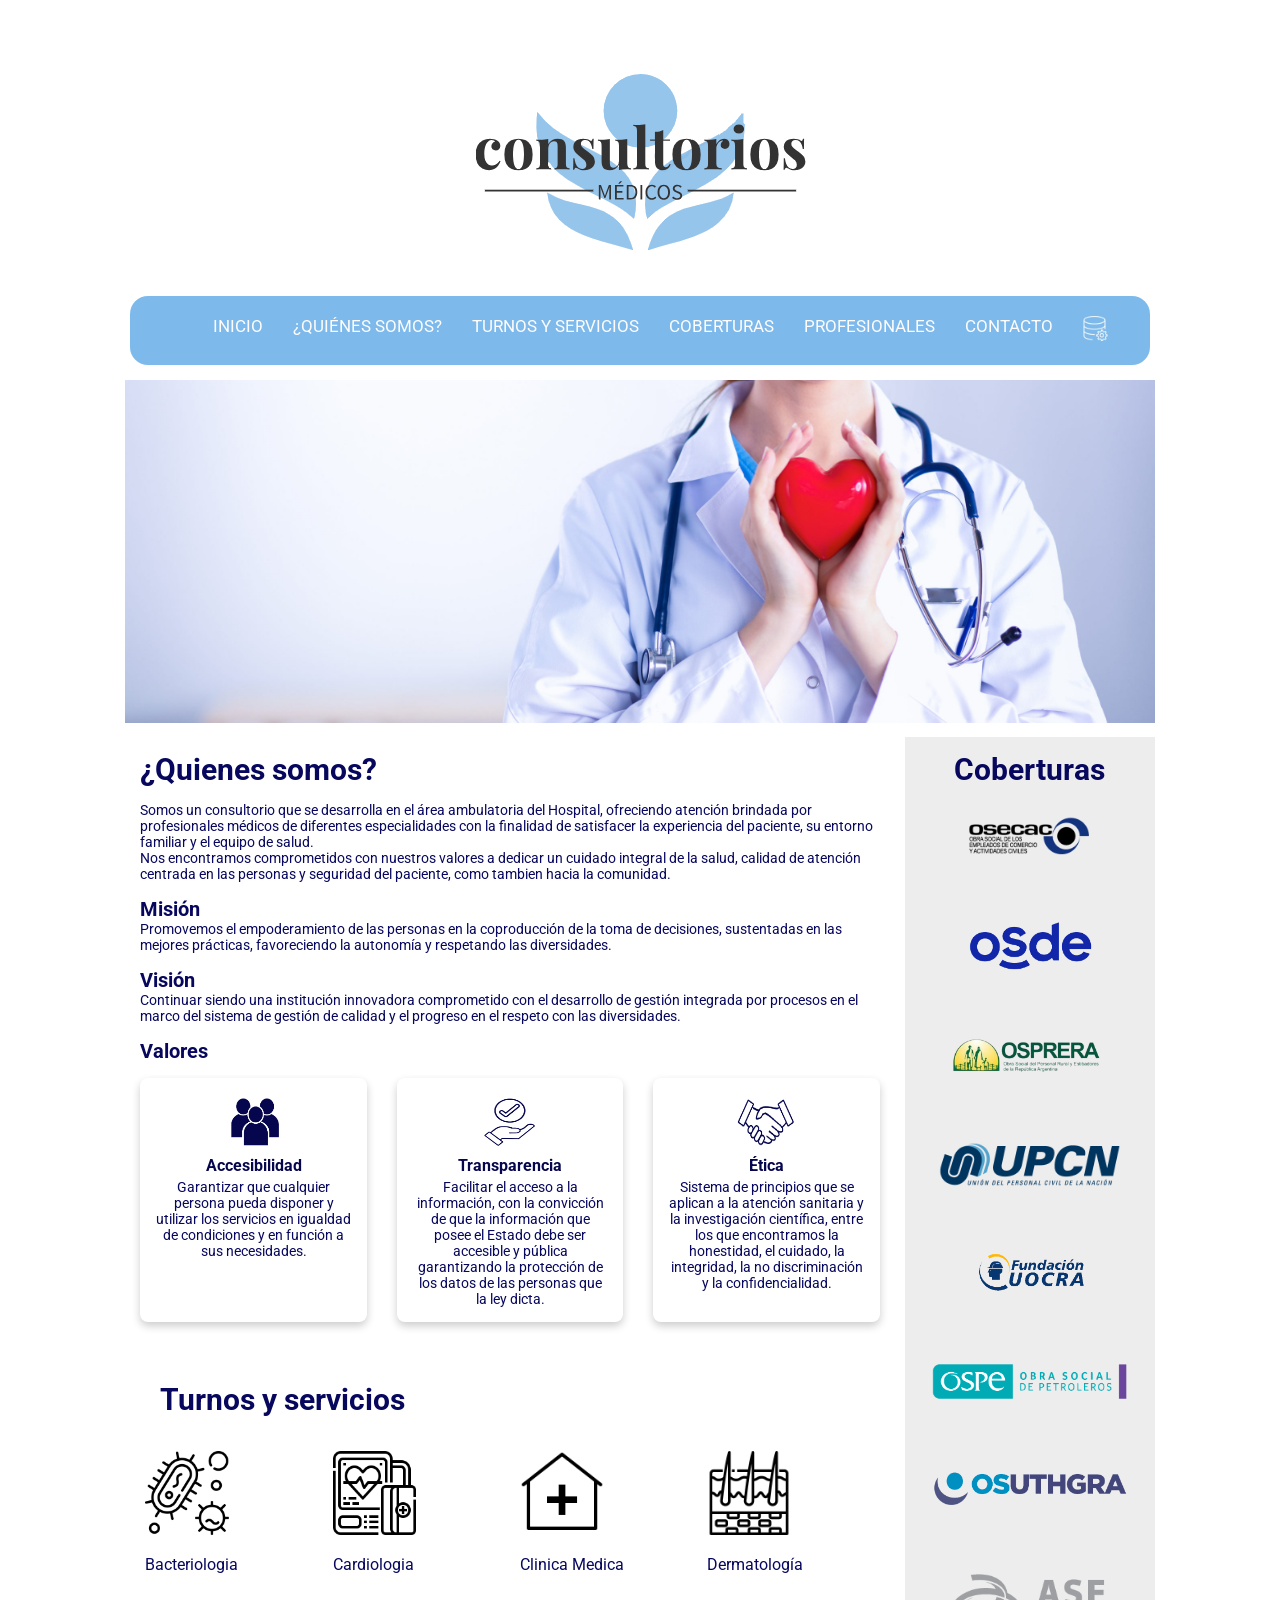
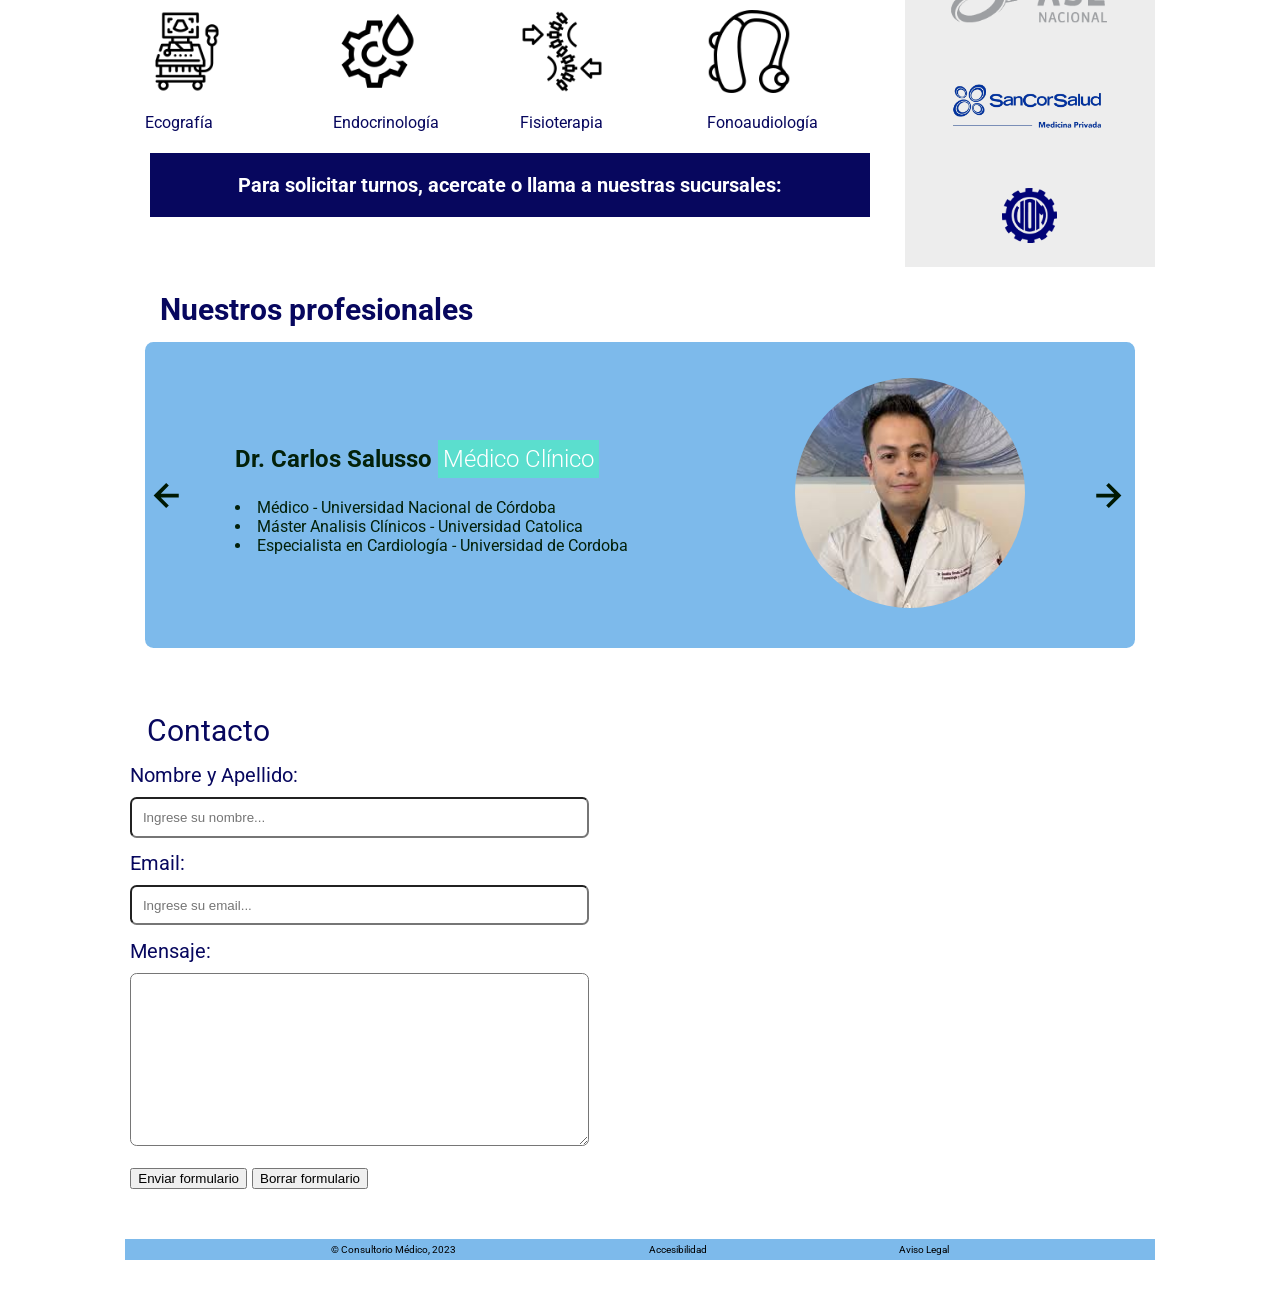
<file: index.html>
<!DOCTYPE html>
<html lang="en">

<head>
    <meta charset="UTF-8">
    <meta name="viewport" content="width=device-width, initial-scale=1.0">
    <title>Consultorio Médico</title>
    <!-- link a fuente -->
    <link rel="preconnect" href="https://fonts.googleapis.com">
    <link rel="preconnect" href="https://fonts.gstatic.com" crossorigin>
    <link
        href="https://fonts.googleapis.com/css2?family=Poppins:wght@300;400;600;700&family=Roboto:ital,wght@0,100;0,300;0,400;0,700;1,300&display=swap"
        rel="stylesheet">

    <!-- LINK A CSS -->
    <link rel="stylesheet" href="./css/style.css">

    <!-- FAVICON -->
    <link rel="icon" href="media/favicon-16x16.png">

</head>

<body>
    <!-- <-- CONTENEDOR PARA TODA LA PÁGINA -->
    <DIV class="contenedor_principal">


        <!-- CONTENEDOR PARA HEADER -->
        <div class="header_menu" id="MENU">
            <img class="nav_logo" src="media/logo cm.png" alt="LOGO">


            <!-- MENU HAMBURGUESA -->

            <input type="checkbox" id="menu-check">
            <label id="menu-ham" for="menu-check">
                <span id="abrir-menu">&#9776;</span>
                <span id="cerrar-menu">X</span>
            </label>
            <nav class="menu_links">
                <ul>
                    <li>
                        <a href="#MENU" class="nav_link">INICIO</a>
                    </li>
                    <li>
                        <a href="#NOSOTROS" class="nav_link">¿QUIÉNES SOMOS?</a>
                    </li>
                    <li>
                        <a href="#SERVICIOS" class="nav_link">TURNOS Y SERVICIOS</a>
                    </li>
                    <li>
                        <a href="#OBRASOCIAL" class="nav_link">COBERTURAS</a>
                    </li>
                    <li>
                        <a href="#PROF" class="nav_link">PROFESIONALES</a>
                    </li>
                    <li>
                        <a href="#CONTACTO" class="nav_link">CONTACTO</a>
                    </li>
                    <li>
                        <a href="bdinicio.html" class="nav_link_bd"><img src="./media/base-de-datos.png" alt="BD"></a>
                        <!-- <a href="./bdinicio.html" class="nav_link">BD</a> -->
                    </li>
                </ul>
            </nav>
        </div>

        <!-- SEPARADOR -->

        <section class="separador">

            <img class="img_sep" src="media/separador.jpeg" alt="separador">

        </section>

        <!-- CONTENEDOR SECCIÓN NOSOTROS -->
        <section class="section-nosotros">
            <div class="main_nosotros" id="NOSOTROS">
                <h2 class="titulo_seccion">¿Quienes somos?</h2>
                <p>Somos un consultorio que se desarrolla en el área ambulatoria del Hospital, ofreciendo atención
                    brindada por profesionales médicos de diferentes especialidades con la finalidad de satisfacer la
                    experiencia del paciente, su entorno familiar y el equipo de salud.<br>Nos encontramos comprometidos
                    con nuestros valores a dedicar un cuidado integral de la salud, calidad de atención centrada en las
                    personas y seguridad del paciente, como tambien hacia la comunidad.</p>
                <h3>Misión</h3>
                <p>Promovemos el empoderamiento de las personas en la coproducción de la toma de decisiones, sustentadas
                    en las mejores prácticas, favoreciendo la autonomía y respetando las diversidades.</p>
                <h3>Visión</h3>
                <p>Continuar siendo una institución innovadora comprometido con el desarrollo de gestión integrada por
                    procesos en el marco del sistema de gestión de calidad y el progreso en el respeto con las
                    diversidades.</p>
                <h3>Valores</h3>
                <div class="container-valores">
                    <div class="container-card">
                        <div>
                            <img class="card-img" src="./media/accesibilidad.png" alt="">
                        </div>
                        <div>
                            <h4>Accesibilidad</h4>
                            <p>Garantizar que cualquier persona pueda disponer y utilizar los servicios en igualdad de
                                condiciones y en función a sus necesidades.</p>
                        </div>
                    </div>
                    <div class="container-card">
                        <div>
                            <img class="card-img" src="./media/transparencia.png" alt="">
                        </div>
                        <div>
                            <h4>Transparencia</h4>
                            <p>Facilitar el acceso a la información, con la convicción de que la información que posee
                                el Estado debe ser accesible y pública garantizando la protección de los datos de las
                                personas que la ley dicta.</p>
                        </div>
                    </div>
                    <div class="container-card">
                        <div>
                            <img class="card-img" src="./media/etica.png" alt="">
                        </div>
                        <div>
                            <h4>Ética</h4>
                            <p>Sistema de principios que se aplican a la atención sanitaria y la investigación
                                científica, entre los que encontramos la honestidad, el cuidado, la integridad, la no
                                discriminación y la confidencialidad.</p>
                        </div>
                    </div>
                </div>
            </div>
        </section>


        <!-- CONTENEDOR PROFESIONALES-->
        <section class="profesionales" id="PROF">
            <h1 class="titulo_seccion">Nuestros profesionales</h1>
            <div class="esp_container container">
                <img src="media/arrow-back.svg" class="esp_arrow" id="before">
                <section class="esp_body esp_body--show" data-id="1">
                    <div class="esp_texts">
                        <h2 class="dr_nombre">Dr. Carlos Salusso <span class="dr_esp">Médico Clínico</span></h2>
                        <p class="dr_cv">
                            <li>Médico - Universidad Nacional de Córdoba</li>
                            <li>Máster Analisis Clínicos - Universidad Catolica</li>
                            <li>Especialista en Cardiología - Universidad de Cordoba</li>
                        </p>
                    </div>
                    <figure class="esp_img">
                        <img src="media/fotos dr/Dr Carlos Salusso.jpg" class="dr_img">
                    </figure>
                </section>


                <section class="esp_body" data-id="2">
                    <div class="esp_texts">
                        <h2 class="dr_nombre">Dra. Silvia Anzorandia <span class="dr_esp">Odontóloga</span></h2>
                        <p class="dr_cv">
                            <li>Odontóloga- Universidad Nacional de La Plata</li>
                            <li>Especialista en Endodóncia - Maimonides</li>
                            <li>Especialista en Protesis Dentales - Universidad Kennedy</li>
                        </p>
                    </div>
                    <figure class="esp_img">
                        <img src="./media/fotos dr/Dra Silvia Anzorandia.jpg" class="dr_img">
                    </figure>
                </section>

                <section class="esp_body" data-id="3">
                    <div class="esp_texts">
                        <h2 class="dr_nombre">Dra. Evangelina Rivero <span class="dr_esp">Cardióloga</span></h2>
                        <p class="dr_cv">
                            <li>Médico - Universidad Nacional de Córdoba
                            </li>
                            <li>Especialista en Medicina clínica
                            </li>
                            <li>Especialista en Cardiología - Universidad de Córdoba</li>
                        </p>
                    </div>
                    <figure class="esp_img">
                        <img src="./media/fotos dr/Dra Evangelina Rivero.jpg" class="dr_img">
                    </figure>
                </section>

                <section class="esp_body" data-id="4">
                    <div class="esp_texts">
                        <h2 class="dr_nombre">Dr. Claudio Pérez <span class="dr_esp">Kinesiólogo</span></h2>
                        <p class="dr_cv">
                            <li>Lic. En Kinesiología - Universidad del Litoral</li>
                            <li>
                                Especialista en Quiropráxia - Universidad de Navarra</li>
                        </p>
                    </div>
                    <figure class="esp_img">
                        <img src="./media/fotos dr/Dr claudio perez.jpg" class="dr_img">
                    </figure>
                </section>

                <img src="media/arrow-right.svg" class="esp_arrow" id="next">

            </div>


        </section>


        <!-- CONTENEDOR SERVICIOS -->

        <section class="serv_area" id="SERVICIOS">
            <h1 class="titulo_seccion">Turnos y servicios</h1>
            <br>
            <div id="img_serv">

                <div><img src="media/servicios/bactereo.png" alt="Bacteriología">
                    <p>Bacteriologia</p>
                </div>

                <div><img src="media/servicios/cardio.png" alt="Cardiología">
                    <p>Cardiologia</p>
                </div>

                <div><img src="media/servicios/clinica.png" alt="Clinica Médica">
                    <p>Clinica Medica</p>
                </div>

                <div><img src="media/servicios/dermatologo.png" alt="Dermatología">
                    <p>Dermatología</p>
                </div>

                <div><img src="media/servicios/eco.png" alt="Ecografía">
                    <p>Ecografía</p>
                </div>

                <div><img src="media/servicios/endocri.png" alt="Endocrinología">
                    <p>Endocrinología</p>
                </div>

                <div><img src="media/servicios/fisio.png" alt="Fisioterapia">
                    <p>Fisioterapia</p>
                </div>

                <div><img src="media/servicios/fono.png" alt="Fonoaudiología">
                    <p>Fonoaudiología</p>
                </div>


            </div>

            <div class="main_turnos" id="TURNOS">
                <h3 class="num_turno">Para solicitar turnos, acercate o llama a nuestras sucursales:</h3>

                <div id="container-turnos"></div>
            </div>
            <div class="main_turnos">
                
            </div>

        </section>

        <!-- SECCIÓN COBERTURAS -->
        <section class="main_osocial" id="OBRASOCIAL">
            <h2 class="titulo_seccion">Coberturas</h2>

            <img class="logo_os" src="media/logos os/logo osecac.png" alt="OSECAC (Sindicato de empleados de comercio)">
            <br>
            <img class="logo_os" src="media/logos os/logo osde.png" alt="OSDE (Medicina privada)">
            <br>
            <img class="logo_os" src="media/logos os/OSPRERA logo.png"
                alt="OSPRERA (Sindicato de trabajadores rurales)">
            <br>
            <img class="logo_os" src="media/logos os/logo upcn.png" alt="UPCN (Sindicato de estatales nacionales)">
            <br>
            <img class="logo_os" src="media/logos os/uocra.png" alt="UOCRA (Sindicato trabajadores de la construcción)">
            <br>
            <img class="logo_os" src="media/logos os/ospe.png" alt="OSPE (Sindicato de petroleros)">
            <br>
            <img class="logo_os" src="media/logos os/osuthgra.png"
                alt="OSUTHGRA (Sindicato trabajadores gastronomicos y hotleros)">
            <br>
            <img class="logo_os" src="media/logos os/logo ase.png" alt="ASE (Personal de dirección de empresas)">
            <br>
            <img class="logo_os" src="media/logos os/Sancor-Salud-va.png" alt="Mutual Sancor (Medicina privada)">
            <br>
            <img class="logo_os" src="media/logos os/uom logo.png" alt="UOM (Sindicato de trabajadores metalúrgicos)">

        </section>

        <!-- CONTENEDOR PARA CONTACTO -->
        <div class="main_contacto" id="CONTACTO">
            <div>
                <legend>Contacto</legend>
                <form action="" id="formulario" novalidate>
                    <label for="nombre">Nombre y Apellido: </label>
                    <input type="text" name="nombre" id="nombre" placeholder="Ingrese su nombre...">

                    <label for="mail">Email: </label>
                    <input type="email" name="email" id="email" placeholder="Ingrese su email...">

                    <label for="mensaje">Mensaje: </label>
                    <textarea name="mensaje" id="mensaje" cols="50" rows="10"></textarea>

                    <!-- botones -->
                    <button type="submit" id="enviar">Enviar formulario</button>
                    <button type="reset" id="borrar">Borrar formulario</button>
                </form>
            </div>
            <iframe class="plano"
                src="https://www.google.com/maps/embed?pb=!1m18!1m12!1m3!1d3348.4657759143074!2d-60.66542795745113!3d-32.93871005999359!2m3!1f0!2f0!3f0!3m2!1i1024!2i768!4f13.1!3m3!1m2!1s0x95b7ab503f5a9dbb%3A0xc36a66cf37689b3b!2sHospital%20del%20Centenario!5e0!3m2!1ses!2sar!4v1697464573358!5m2!1ses!2sar"
                width="400" height="300" style="border:0;" allowfullscreen="" loading="lazy"
                referrerpolicy="no-referrer-when-downgrade"></iframe>
        </div>
        <!-- CONTENERDO PARA FOOTER -->
        <div class="footer" id="PIE">
            <ul>
                <li>
                    <a href="">&copy; Consultorio Médico, 2023</a>
                </li>
                <li>
                    <a href="">Accesibilidad</a>
                </li>
                <li>
                    <a href="">Aviso Legal</a>
                </li>
            </ul>
        </div>
    </div>



    <!-- Vinculo a JavaScript -->
    <script src="./js/app.js"></script>

    <!-- Vínculo a JS slider -->
    <script src="./js/slider.js"></script>

</body>

</html>
</file>
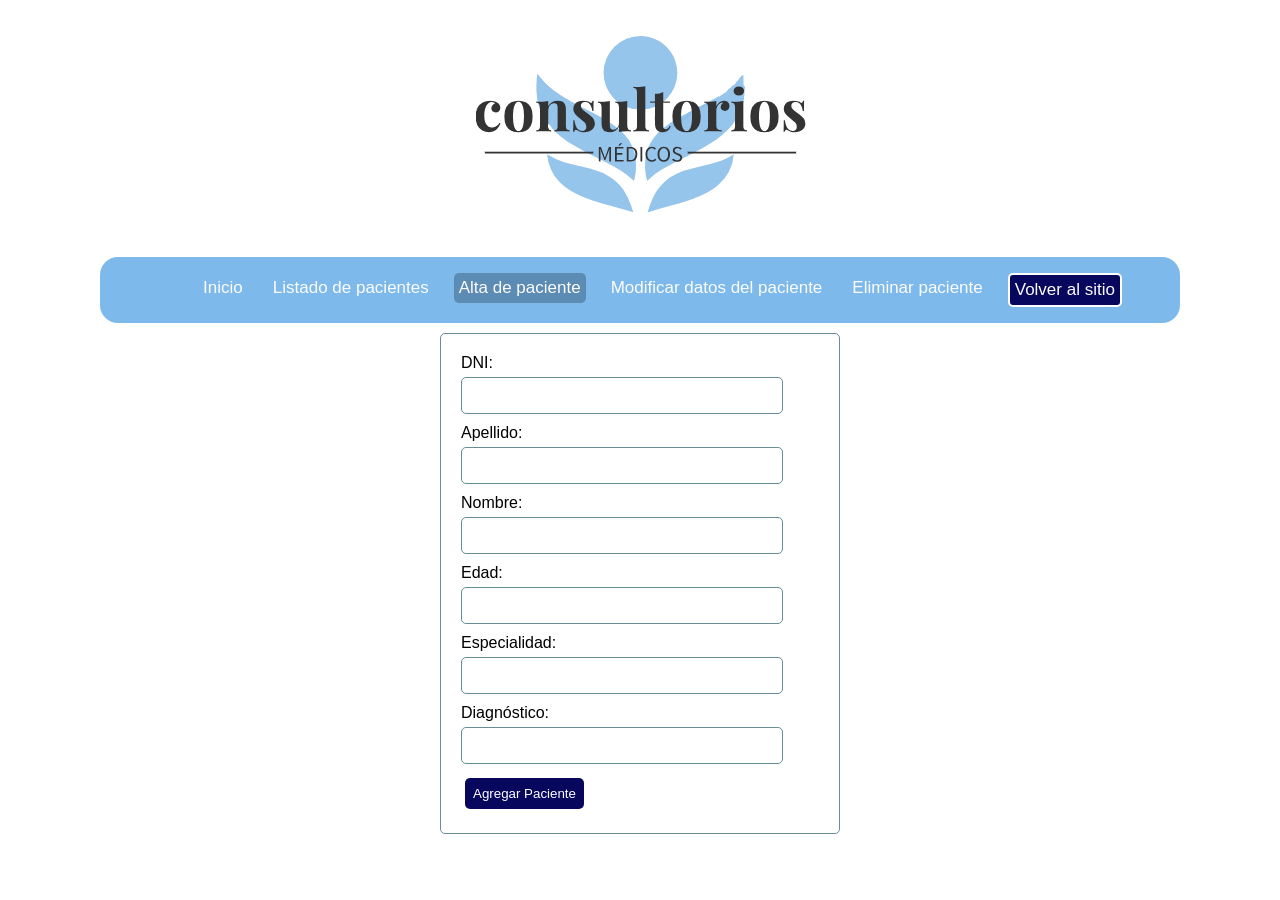
<file: altas.html>
<!DOCTYPE html>
<html lang="es">

<head>
    <meta charset="UTF-8">
    <meta http-equiv="X-UA-Compatible" content="IE=edge">
    <meta name="viewport" content="width=device-width, initial-scale=1.0">
    <title>Agregar paciente</title>
    <link rel="stylesheet" href="estilos.css">
    <!-- FAVICON -->
    <link rel="icon" href="./static/imagenes/favicon-16x16.png">
</head>

<body>
    <div>
        <img src="./static/imagenes/logo cm.png" alt="logo">
    </div>
    <div>
        <!-- <h1>Consultorio Médico</h1> -->
        <!-- <h3>Agregar paciente</h3> -->
    </div>
    <div class="menu">
        <nav>
            <ul>
                <li>
                    <a href="bdinicio.html">Inicio</a>
                </li>
                <li>
                    <a href="listado.html">Listado de pacientes</a>
                </li>
                <li>
                    <a class="activo" href="altas.html">Alta de paciente</a>
                </li>
                <li>
                    <a href="modificaciones.html">Modificar datos del paciente</a>
                </li>
                <li>
                    <a href="listadoEliminar.html">Eliminar paciente</a>
                </li>
                <li>
                    <a class="back" href="./index.html">Volver al sitio</a>
                </li>
            </ul>
        </nav>
    </div>
    <!--enctype="multipart/form-data" es necesario para enviar archivos al back.-->
    <form id="formulario" enctype="multipart/form-data">
        <label for="dni">DNI:</label>
        <input type="text" id="dni" name="dni" required><br>

        <label for="apellido">Apellido:</label>
        <input type="text" id="apellido" name="apellido" required><br>

        <label for="nombre">Nombre:</label>
        <input type="text" id="nombre" name="nombre" required><br>

        <label for="edad">Edad:</label>
        <input type="number" id="edad" name="edad" required><br>

        <label for="especialidad">Especialidad:</label>
        <input type="text" id="especialidad" name="especialidad">

        <label for="diagnostico">Diagnóstico:</label>
        <input type="text" id="diagnostico" name="diagnostico">
        
        <button type="submit">Agregar Paciente</button>
        <!-- <a href="index.html">Menu principal</a> -->
    </form>

    <script>
        // const URL = "http://127.0.0.1:5000/"
        const URL = "https://terna17.pythonanywhere.com/"
        // Capturamos el evento de envío del formulario
        document.getElementById('formulario').addEventListener('submit', function (event) {
            event.preventDefault(); // Evitamos que se envie el form 

            var formData = new FormData();
            formData.append('dni', document.getElementById('dni').value);
            formData.append('apellido', document.getElementById('apellido').value);
            formData.append('nombre', document.getElementById('nombre').value);
            formData.append('edad', document.getElementById('edad').value);
            formData.append('especialidad', document.getElementById('especialidad').value);
            formData.append('diagnostico', document.getElementById('diagnostico').value);
            
            // Realizamos la solicitud POST al servidor
            fetch(URL + 'productos', {
                method: 'POST',
                body: formData // Aquí enviamos formData en lugar de JSON
            })

                //Después de realizar la solicitud POST, se utiliza el método then() para manejar la respuesta del servidor.
                .then(function (response) {
                    if (response.ok) { 
                        return response.json(); 
                    } else {
                        // Si hubo un error, lanzar explícitamente una excepción
                        // para ser "catcheada" más adelante
                        throw new Error('Error al agregar el paciente.');
                    }
                })

                //Respuesta OK, se limpia formulario.
                .then(function (data) {
                    alert('Paciente agregado correctamente.');
                })
                .catch(function (error) {
                    // Mostramos el error, y no limpiamos el form.
                    alert('Error al agregar el paciente.');
                })
                .finally(function () {
                    // Limpiar el formulario en ambos casos (éxito o error)
                    document.getElementById('dni').value = "";
                    document.getElementById('apellido').value = "";
                    document.getElementById('nombre').value = "";
                    document.getElementById('edad').value = "";
                    document.getElementById('especialidad').value = "";
                    document.getElementById('diagnostico').value = "";
                });
        })
    </script>
</body>

</html>
</file>
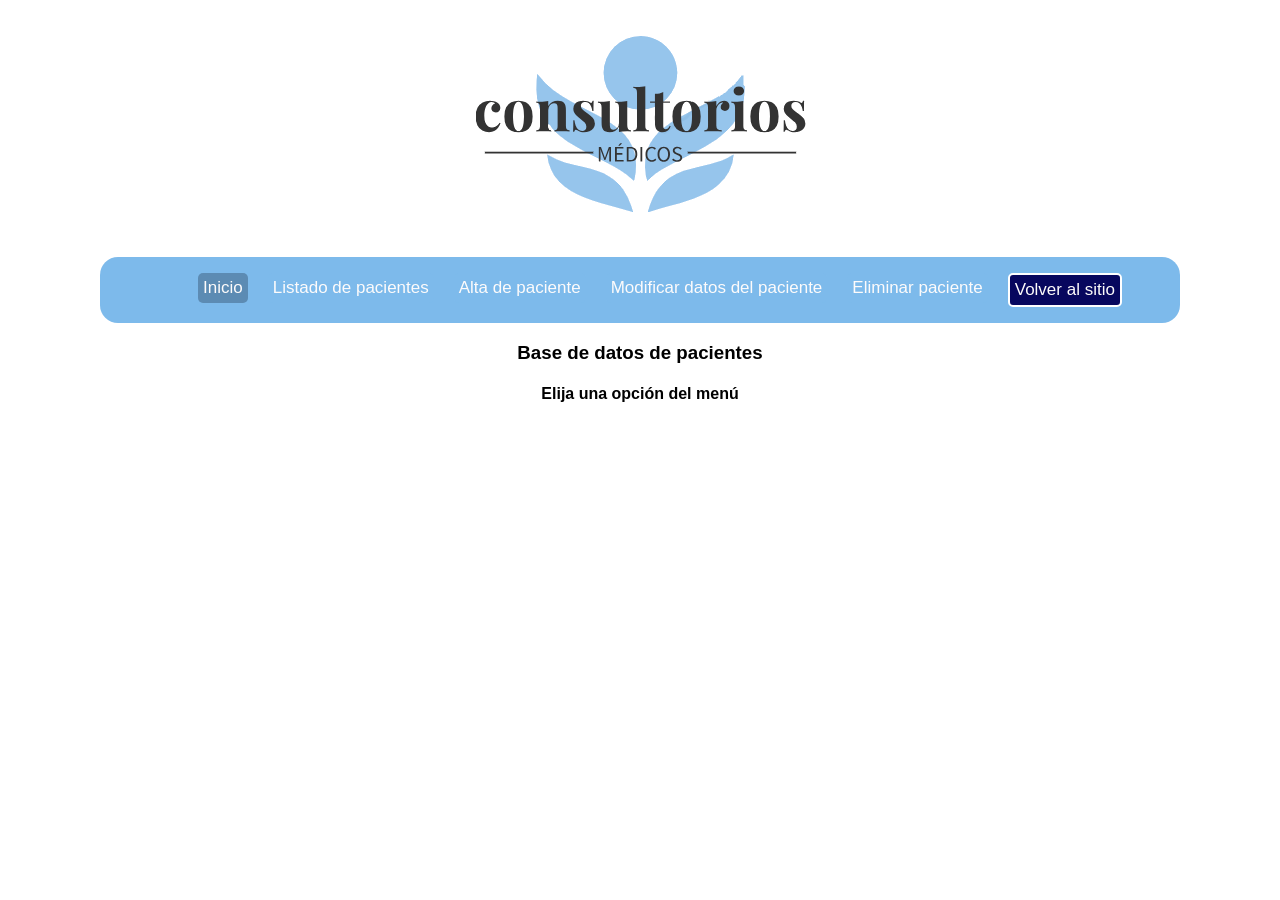
<file: bdinicio.html>
<!DOCTYPE html>
<html lang="es">

<head>
    <meta charset="UTF-8">
    <meta name="viewport" content="width=device-width, initial-scale=1.0">
    <title>BD Consultorio</title>
    <link rel="stylesheet" href="estilos.css">
    <!-- FAVICON -->
    <link rel="icon" href="./static/imagenes/favicon-16x16.png">
</head>

<body>
    <div>
        <img src="./static/imagenes/logo cm.png" alt="logo">
    </div>
    <div>
        <!-- <h1>Consultorio Médico</h1> -->
        <!-- <h3>Base de datos de pacientes</h3> -->
    </div>
    <div class="menu">
        <nav>
            <ul>
                <li>
                    <a class="activo" href="bdinicio.html">Inicio</a>
                </li>
                <li>
                    <a href="listado.html">Listado de pacientes</a>
                </li>
                <li>
                    <a href="altas.html">Alta de paciente</a>
                </li>
                <li>
                    <a href="modificaciones.html">Modificar datos del paciente</a>
                </li>
                <li>
                    <a href="listadoEliminar.html">Eliminar paciente</a>
                </li>
                <li>
                    <a class="back" href="./index.html">Volver al sitio</a>
                </li>
            </ul>
        </nav>
    </div>
    <div>
        <h3>Base de datos de pacientes</h3>
        <h4>Elija una opción del menú</h4>
    </div>
        <!-- <table>
            <tr>
                <td class="contenedor-centrado "><a href="listado.html">Listado de pacientes</a></td>
            </tr>
            <tr>
                <td class="contenedor-centrado"><a href="altas.html">Alta de paciente</a></td>
            </tr>
            <tr>
                <td class="contenedor-centrado "><a href="modificaciones.html">Modificar datos del paciente</a></td>
            </tr>
            <tr>
                <td class="contenedor-centrado "><a href="listadoEliminar.html">Eliminar paciente</a></td>
            </tr>
        </table> -->
    

</body>

</html>
</file>
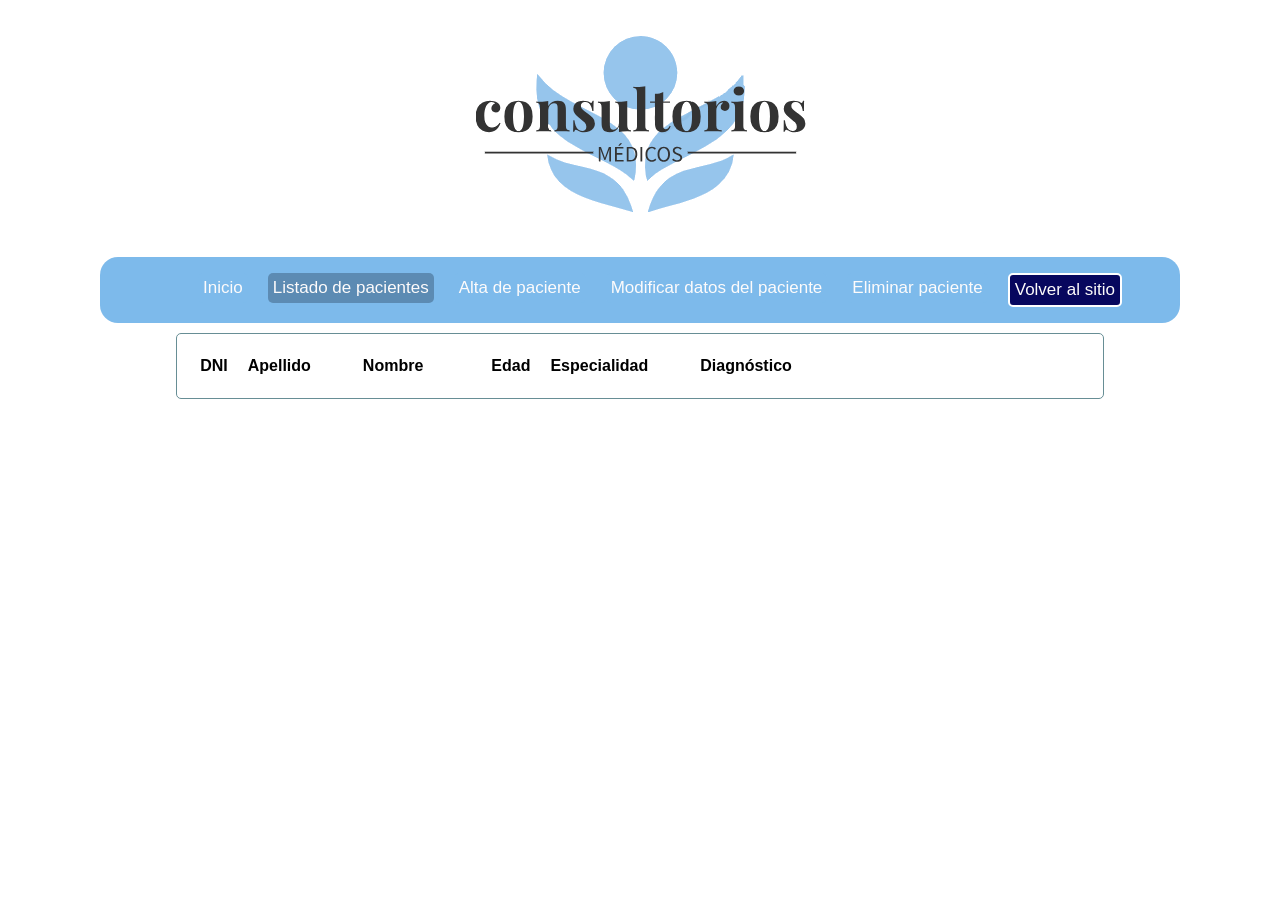
<file: listado.html>
<!DOCTYPE html>
<html lang="es">

<head>
    <meta charset="UTF-8">
    <meta http-equiv="X-UA-Compatible" content="IE=edge">
    <meta name="viewport" content="width=device-width, initial-scale=1.0">
    <title>Listado de pacientes</title>
    <link rel="stylesheet" href="estilos.css">
    <!-- FAVICON -->
    <link rel="icon" href="./static/imagenes/favicon-16x16.png">
</head>

<body>
    <div>
        <img src="./static/imagenes/logo cm.png" alt="logo">
    </div>
    <div>
        <!-- <h1>Consultorio Médico</h1> -->
        <!-- <h3>Listado de pacientes</h3> -->
    </div>
    <div class="menu">
        <nav>
            <ul>
                <li>
                    <a href="bdinicio.html">Inicio</a>
                </li>
                <li>
                    <a class="activo" href="listado.html">Listado de pacientes</a>
                </li>
                <li>
                    <a href="altas.html">Alta de paciente</a>
                </li>
                <li>
                    <a href="modificaciones.html">Modificar datos del paciente</a>
                </li>
                <li>
                    <a href="listadoEliminar.html">Eliminar paciente</a>
                </li>
                <li>
                    <a class="back" href="./index.html">Volver al sitio</a>
                </li>
            </ul>
        </nav>
    </div>
    <table>
        <thead>
            <tr>
                <th align="right">DNI&emsp;</th>
                <th align="left">Apellido&emsp;&emsp;&emsp;</th>
                <th align="left">Nombre&emsp;&emsp;&emsp;</th>                
                <th align="center">&emsp;Edad&emsp;</th>
                <th align="left">Especialidad&emsp;&emsp;&emsp;</th>
                <th align="left">Diagnóstico&emsp;&emsp;&emsp;&emsp;&emsp;&emsp;&emsp;&emsp;&emsp;&emsp;&emsp;&emsp;&emsp;&emsp;&emsp;&emsp;&emsp;&emsp;</th>
                
            </tr>
        </thead>
        <tbody id="tablaProductos"> </tbody>
    </table>

    <!-- <div class="contenedor-centrado">
        <a href="index.html">Menu principal</a>
    </div> -->

    <script>
        // const URL = "http://127.0.0.1:5000/"
        const URL = "https://terna17.pythonanywhere.com/"
        // Realizamos la solicitud GET al servidor para obtener todos los productos
        fetch(URL + 'productos')
            .then(function (response) {
                if (response.ok) {
                    return response.json(); 
            } else {
                    // Si hubo un error, lanzar explícitamente una excepción
                    // para ser "catcheada" más adelante
                    throw new Error('Error al obtener los productos.');
                }
            })
            .then(function (data) {
                let tablaProductos = document.getElementById('tablaProductos');

                // Iteramos sobre los productos y agregamos filas a la tabla
                for (let producto of data) {
                    let fila = document.createElement('tr');
                    fila.innerHTML = '<td align="right">' + producto.dni + '&emsp;' + '</td>' +
                        '<td align="left">' + producto.apellido + '</td>' +
                        '<td>' + producto.nombre + '</td>' +
                        '<td align="center">' + producto.edad + '</td>' +
                        '<td align="left">' + producto.especialidad + '</td>' +
                        // Mostrar miniatura de la imagen
                        // '<td><img src=./static/imagenes/' + producto.imagen_url +' alt="Imagen del producto" style="width: 100px;"></td>' +
                        '<td align="left">' + producto.diagnostico + '</td>';
                    
                    //Una vez que se crea la fila con el contenido del producto, se agrega a la tabla utilizando el método appendChild del elementotablaProductos.
                    tablaProductos.appendChild(fila);
                }
            })
            .catch(function (error) {
                // Código para manejar errores
                alert('Error al obtener los productos.');
            });
    </script>
</body>
</html>
</file>
<file: css/style.css>
* {
    /* La propiedad border-box recalcula el ancho de una caja para que el width sea la estrictamente la suma de border + padding + ancho o altura que sea necesario para que se cumpla. */
    box-sizing: border-box;
}

/* Paleta de colores */
:root{
    --colorwhite: rgb(255,255,255);
    --colorblack: rgb(0,0,0);
    --color1: rgb(103,142,149);
    --color2: rgb(140, 180, 131);
    --color3: rgb(91, 222, 206);
    --color4: rgb(226,226,190);
    --color5: rgb(212,233,228);
    --colortexto: rgb(7, 7, 94);
}/* font family */

@import url('https://fonts.googleapis.com/css2?family=Poppins:wght@300;400;600;700&family=Roboto:ital,wght@0,100;0,300;0,400;0,700;1,300&display=swap');

body{
    font-family: 'Poppins', sans-serif;
    font-family: 'Roboto', sans-serif;
    color: var(--colortexto);
}

body a{
    color: var(--colortexto);   
}


.contenedor_principal{
    display: grid;
    grid-template-columns: 1fr 1fr 1fr 1fr;
    width: 100%;
    max-width: 1080px;
    margin: 0 auto;
    gap: 10px;
    grid-template-areas:
    "menu menu menu menu"
    "separador separador separador separador"
    "nosotros nosotros nosotros osocial"
    "serv_areas serv_areas serv_areas osocial "
    "turnos turnos turnos osocial"
    "prof prof prof prof"
    "contacto contacto contacto contacto "
    "footer footer footer footer";
grid-gap: 5 px;
background-color: var(--colorwhite);
padding: 2%;
}

.titulo_seccion{
    font-size: 30px;
    margin: 15px;
}

/* DISEÑO DEL MENU */

.header_menu{
    grid-area: menu;
    place-content: flex;
}

.header_menu nav{
    width: 100%;
    display: flex ;
    justify-content: space-evenly;
    border-radius: 2cqb;
    background-color: #7dbaeb;
}

.header_menu > nav ul {
    list-style: none;
    overflow: hidden; 
}

.header_menu > nav ul li {
    float: left;
}

.header_menu > nav ul li a {
    display: block; 
    justify-content: space-around;
    padding-inline: 15px;
    color: rgb(253, 251, 251);
    font-size: 17px;
    text-decoration: none;
}

.header_menu > nav ul li a:hover {
    text-decoration: underline;
}

#menu-ham, #menu-check{
    display: none;
}

/* SEPARADOR */

.separador {
    grid-area: separador;
    width: fit-content;
}

.img_sep{
    width: 100%;
}

/* SECCIÓN NOSOTROS */

.section-nosotros {
    grid-area: nosotros;
    background-color: rgba(255, 255, 255, 0.8);
}

.main_nosotros {
    text-align: left !important;
}

.main_nosotros h3{
    font-size: 20px;
    margin: 15px 15px 0px 15px;
}

.main_nosotros p{
    font-size: 14px;
    margin: 0px 15px 15px 15px;
}

.main_nosotros .container-valores{
    display: flex;
    justify-content: center;
}

.main_nosotros .container-card{
    margin: 15px;
    text-align: center;
    border: 0px solid black;
    border-radius: 8px;
    box-shadow: 0 4px 8px 0 rgba(0, 0, 0, 0.2);
    width: 30%;
}

.main_nosotros .container-card h4{
    margin: 4px;
    color: rgb(6, 6, 78);
}

.main_nosotros .card-img{
    margin-top: 20px;
    width: 60px;
    height: 50px;
}

.main_osocial {grid-area: osocial;}

/* SECCIÓN COBERTURAS */

.main_osocial {
    grid-area: osocial;
    display: grid;
    grid-template-columns: 1fr;
    align-content:  top;
    background-color: #ededed;
}

.main_osocial h2{
    font-size: 30px;
    text-align: center;
    margin: 15px;
}

.logo_os { 
    justify-self:center;
    max-height: 70px; 
    max-width: 300px ; 
    padding-inline: 10px;
    padding-bottom: 15px;
}
    


/* SECCIÓN SERVICIOS */


.serv_area {
    grid-area: serv_areas;
    padding: 20PX;
}


#img_serv{ 
    display: grid;
    grid-template-columns: repeat(4, 1fr); 
    grid-template-rows: repeat(2, auto); 
    gap: 20px;
}

#img_serv img{
    width: 50%;
    transition: all 300ms;
    position: relative;
    align-items: center;

}

#img_serv img:hover {
    transform: scale(1.10);
}

/* seccion turnos */

.main_turnos {
    grid-area: turnos;
    margin-bottom: 20px;
}

.main_turnos h3{
    color: #fff;
    background-color: var(--colortexto);
    text-align: center;
    font-size: 20px;
    padding: 20px;
    margin: 5px;
}


/* SECCIÓN PROFESIONALES */

.profesionales{
    grid-area: prof;
    
    padding-left: 20px;
    padding-right: 20px;
    opacity: 1;
    
}

.esp_container{
    height: auto;
    display: grid;
    border-radius: 1ex;
    grid-template-columns: 50px 1fr 50px ;
    align-items: center;
    background-color: #7dbaeb;
    background-size: 10px 10px;
}

.esp_body{
   display: grid; 
   grid-template-columns: 1fr max-content ;
   justify-content: space-between ;
   padding: 10px;
   align-items: center;
   gap: 1em;
   grid-column: 2/3;
   grid-row: 1/2 ;
   opacity: 0;
   pointer-events: none;
}

.esp_body--show{
    pointer-events: unset;
    opacity: 1;
    transition: opacity 1.5s ease-in-out;
}

.dr_img{
    width: 250px;
    height: 250px;
    padding: 10px;
    border-radius: 50%;
    object-fit: cover;
    object-position: 15% 30%;
}

.esp_texts{
    margin-left: 30px;
    max-width: 95%;
    color: #03210a;
}

.dr_esp{
    background-color:var(--color3);
    color:#fff;
    display: inline-block;
    padding: 5px;
    font-weight: 300;

}

.esp_arrow{
    width: 90%;
    cursor: pointer;
}
/* SECCIÓN CONTACTO */

.main_contacto {
    grid-area: contacto;
    background: var(--color2);
}

.plano{
    margin-top: 20px;
    max-height: 500px;
}


/* FOOTER */

.footer {grid-area: footer;
   }




/* DISEÑO RESPONSIVE PARA TABLET */
@media screen and (max-width: 768px){
    .contenedor_principal{
        grid-template-areas:
        "menu menu menu"
        "nosotros nosotros osocial"
        "turnos turnos turnos"
        "serv_areas serv_areas serv_areas"
        "prof prof prof"
        "contacto contacto contacto"
        "footer footer footer";
    }
}

/* DISEÑO RESPONSIVE PARA CELULAR */
@media screen and (max-width: 480px){
    .contenedor_principal{
        /*Le saque el margin y el padding al contenedor principal para usar todo el anocho en modo celular*/
        margin: 0px;
        padding: 0px;
        grid-template-areas: 
        "menu"
        "nosotros"
        "serv_areas"
        "prof"
        "osocial"
        "contacto"
        "footer";
    }
    
    body{
    /*Le saque el margin y el padding al contenedor principal para usar todo el anocho en modo celular*/
        margin: 0px;
        padding: 0px;
    }

    .main_nosotros .container-valores{
        flex-direction: column;
    }

    .main_nosotros .container-card{
        width: auto;
    }
}

.contenedor_principal > div {
    background-color: var(--colorwhite);
    text-align: center;
    padding: 5px;
    font-size: 20px;
    align-content: center;
}


/* poner en 480px */
@media only screen and (max-width: 480px){
    .header_menu h2.nav_logo{
        margin: 0;
        color: rgb(0, 0, 0);
        padding: 0;
    }
    .header_menu{
        display: grid;
        justify-content: center;}

    #menu-check:not(:checked) ~ nav{
        display: none;
    }

    #menu-check:checked ~ nav{
        display: block;
    }

    #menu-ham{
        display: block;
        color: white;
        background-color: rgb(211, 211, 211);
        font-size: 1em;
        font-weight: bold;
        border: 3px solid rgb(211, 211, 211);
        border-radius: 0.3em;
        position: absolute;
       right: -8em;
        top: 1.5em;
        z-index: 9999;
    }

    #menu-ham:hover{
        color: rgb(0, 0, 0);
        background-color: rgb(211, 211, 211);
    }

    #cerrar-menu{
        display: none;
    }

    #menu-check:checked ~ label #abrir-menu{
        display: none;    
    }

    #menu-check:checked ~ label #cerrar-menu{
        display: block;
    }

    .header_menu nav{
        position:absolute;
        left:0;
        top: 0;
        right: 30em;
        height: 50%;
        background-color: rgb(113, 185, 237);
        padding-top: 1em;
        padding-right: 3em;
        opacity: 0.85;
       
    }

    .header_menu nav ul a{
        background: none;
    }

    .header_menu nav ul, .header_menu nav ul li{
        display: block;
        text-align: center;
    }
}

div.main_contacto{
    position: relative;
    padding-top: 2em;
    padding-bottom: 2em;
}

div.main_contacto legend{
    font-size: 30px;
    margin: 15px;
    text-align: left;
}

div.main_contacto form{
    text-align: left;
}

div.main_contacto label, div.main_contacto input{
    display: block;
    margin-bottom: 0.5em;
}

div.main_contacto input#nombre, div.main_contacto input#email, div.main_contacto textarea{
    width: 100%;
    padding: 0.8em;
    margin-bottom: 1em;
    border-radius: 0.5em;
    box-sizing: border-box;
}

div.main_contacto div{
    width: 45%;
}

div.main_contacto iframe{
    position: absolute;
    right: 0;
    top: 0;
    width: 45%;
    height: 100%;
}

div.footer{
    background-color: #7dbaeb;;
    place-content: flex-start;
    padding-left: 20%;
    padding-right: 20%;
}

div.footer ul{
    width: 100%;
    display: flex;
    place-content: space-between;
    padding: 0;
    margin: 0;
    list-style: none;
    overflow: hidden;
}

div.footer ul li {
    float: left;
}

div.footer ul li a {
    display: block; 
    padding: 0;
    margin: 0;
    color: rgb(0, 0, 0);
    text-decoration: none;
    font-size: 0.5em;
}

div.footer ul li a:hover {
    text-decoration: underline;
}

@media only screen and (max-width: 720px){
    div.main_contacto{
        display: block;
        padding-top: 0;
        padding-bottom: 0;
    }
    
    div.main_contacto div{
        width: 100%;
    }

    div.main_contacto iframe{
        position: relative;
        width: 100%;
        height: 400px;
        margin-top: 0.5em;

    }
}

a.nav_link_bd img{
    width: 25px;
    filter: invert(90%) sepia(7%) saturate(514%) hue-rotate(72deg) brightness(118%) contrast(96%);
}
</file>
<file: estilos.css>
* {
    /* La propiedad border-box recalcula el ancho de una caja para que el width sea la estrictamente la suma de border + padding + ancho o altura que sea necesario para que se cumpla. */
    box-sizing: border-box;
}

/* Paleta de colores */
:root{
    --colorwhite: rgb(255,255,255);
    --colorblack: rgb(0,0,0);
    --color1: rgb(103,142,149);
    --color2: #7dbaeb;
    --color3: #5c8bb3;
    --color4: rgb(7, 7, 94);
    --color5: rgb(140, 180, 131);
}

/* Estilos para todo el proyecto */
body {
    font-family: Arial, sans-serif;
    background-color: var(--colorwhite)
}

.contenedor-centrado {
    display:flex;
    width: 100%;
    justify-content: center;
}

p {
    font-family: 'Times New Roman', Times, serif;
    background-color: var(--colorwhite);
    max-width: 400px;
    margin: 0 auto;
    padding: 20px;
}

h1, h2, h3, h4, h5, h6 {
    text-align: center;
    color: var(--colortexto);
}

form {
    max-width: 400px;
    margin: 0 auto;
    padding: 20px;
    background-color: var(--colorwhite);
    border: 1px solid var(--color1);
    border-radius: 5px;
}

table {
    max-width: 90%;
    margin: 0 auto;
    padding: 20px;
    background-color: var(--colorwhite);
    border: 1px solid var(--color1);
    border-radius: 5px;
}

label {
    display: block;
    margin-bottom: 5px;
}

input[type="text"],
input[type="number"],
textarea {
    width: 90%;
    padding: 10px;
    margin-bottom: 10px;
    border: 1px solid var(--color1);
    border-radius: 5px;
}

input[type="submit"] {
    padding: 10px;
    background-color: var(--color2);
    color: var(--colorwhite);
    border: none;
    border-radius: 5px;
    cursor: pointer;
}

input[type="submit"]:hover {
    background-color: var(--color2);
}

button {
    padding: 8px;
    margin:4px;
    background-color: var(--color4);
    color: var(--colorwhite);
    border: none;
    border-radius: 5px;
    cursor: pointer;
}

button:hover {
    background-color: var(--color3);
}

a {
    padding: 8px;
    margin:4px;
    background-color: var(--color2);
    color: var(--colorwhite);
    border: none;
    border-radius: 5px;
    cursor: pointer;
    text-decoration: none;
    font-size: 85%;
}

/* a:hover {
    background-color: var(--color3);
} */

div{
    text-align: center;
    position: center center;
}

/* -------------------------- */

nav{
    width: 100%;
    display: flex ;
    justify-content: space-evenly;
    border-radius: 2cqb;
    background-color: var(--color2);
}

nav ul {
    list-style: none;
    overflow: hidden; 
}

nav ul li {
    float: left;
}

nav ul li a {
    display: block; 
    justify-content: space-around;
    padding-inline: 15px;
    color: rgb(253, 251, 251);
    font-size: 17px;
    text-decoration: none;
}

nav ul li a:hover {
    background-color: var(--color3);
}

nav ul li a.activo{
    background-color: var(--color3);
}

nav ul li a.back{
    border: solid white 2px;
    background-color: var(--color4);
}

nav ul li a.back:hover{
    background-color: var(--color3);
}

div div form a {
    background-color: var(--color4);
}

div div form a:hover {
    background-color: var(--color3);
}

body{
    width: 100%;
    max-width: 1080px;
    margin: 0 auto;
    gap: 10px;
}

div.menu a{
    padding: 5px;
    margin: 0px 10px;
    border: 0;
}

table{
    margin-top: 10px;
}

#app{
    margin-top: 10px;
}

#formulario{
    margin-top: 10px;
}
</file>
